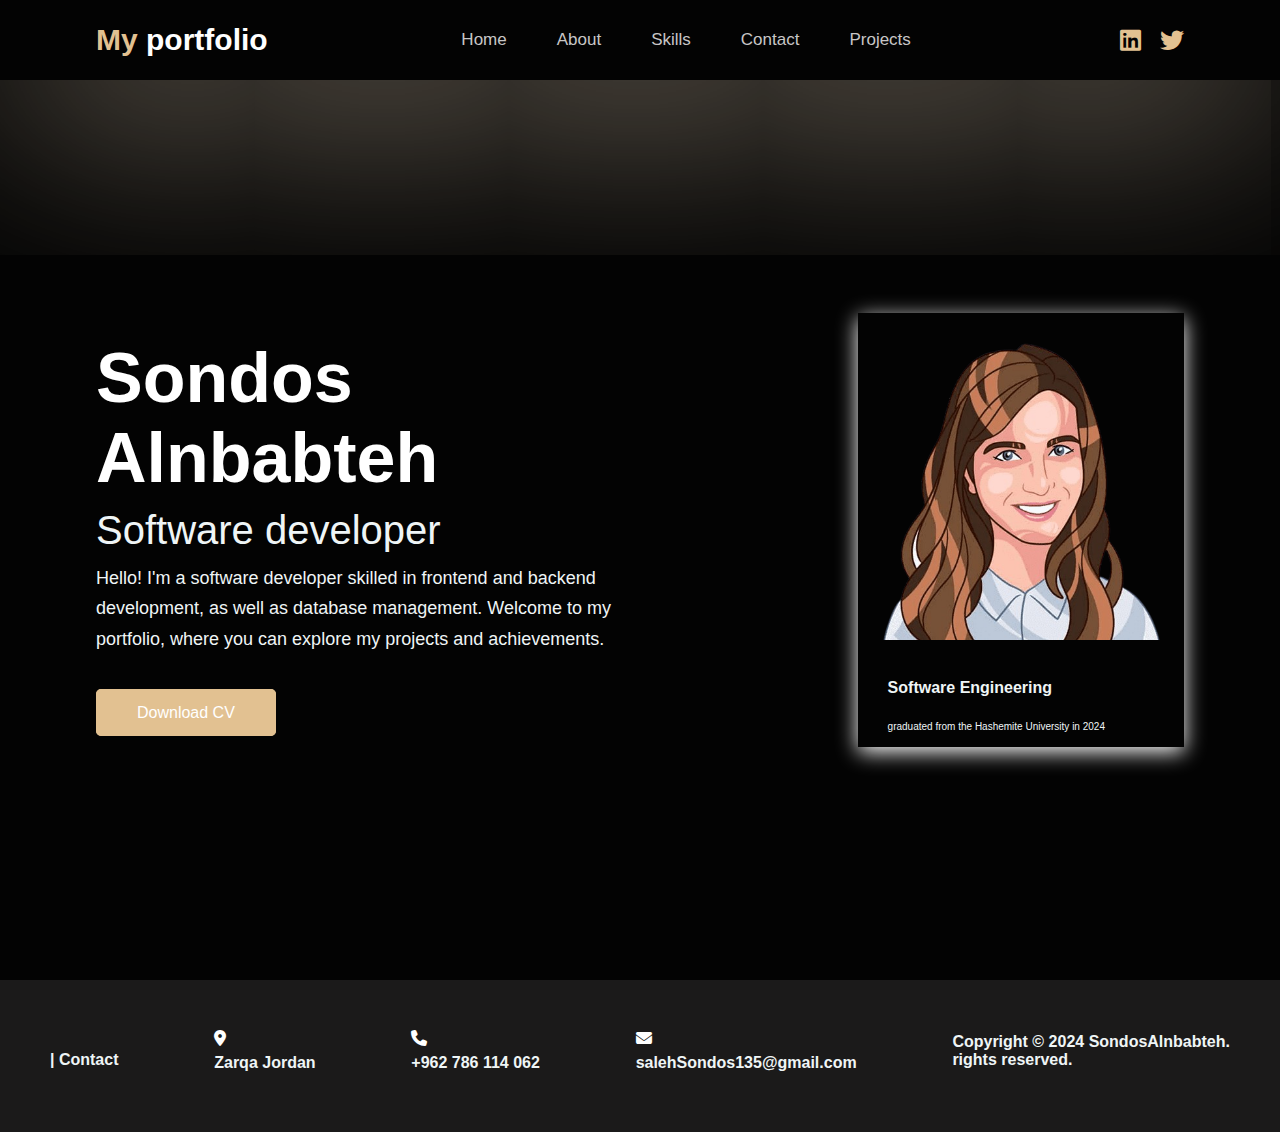
<file: index.html>
<!doctype html>
<html lang="en">
  <head>
    <meta charset="utf-8">
    <meta name="viewport" content="width=device-width, initial-scale=1">
    <title>Portfolio Website</title>
    <link rel="stylesheet" href="index.css">
    <link rel="stylesheet" href="https://cdnjs.cloudflare.com/ajax/libs/font-awesome/6.5.2/css/all.min.css">
  </head>
  <body>
<!---------------------header---------------------->
      <header>
        <nav>
         
          <a href="" class="logo"><span>My</span> portfolio</a>

          <ul class="links">
           <li ><a href="index.html">Home</a></li>
           <li><a href="about.html">About</a></li>
           <li><a href="skills.html">Skills</a></li>
           <li><a href="contact.html">Contact</a></li>
           <li><a href="projects.html">Projects</a></li>
          </ul>

          <div class="social-links">
            <a href="https://github.com/SondosAlnbabteh"><i class="fa-brands fa-linkedin"></i></a>
            <a href=""><i class="fa-brands fa-twitter"></i></a>
          </div>
          <i id="btnMenu" class="fa-solid fa-bars"></i>
        </nav>
      </header>
<!---------------------end header---------------------->
<!---------------------hero section---------------------->

      <div class="hero-sec">
        <div class="contanier">
          <div class="div-text">
              <h1>Sondos Alnbabteh</h1>
              <span>Software developer</span>
              <p>Hello! I'm a software developer skilled in frontend and backend development, as well as database management. Welcome to my portfolio, where you can explore my projects and achievements.</p>
             <!---------------not done-------------->
              <a href="cv.zip" download class="btn">Download CV</a>
          </div>
<!-----------------card-------------------->
            <div class="card">
              <img src="avatar-1-removebg-preview.png" alt="Avatar" style="width:100%">
              <div class="info">
                <h4><b>Software Engineering</b></h4> 
                <p>graduated from the Hashemite University in 2024</p> 
              </div>
            </div>
          
        </div>
      </div>
<!-----------------end card-------------------->    
<!------------------end hero section---------------------->
<!----------------footer--------------------->
      <footer class="footer-distributed">
      
           <div class="contact">
            <br>
            |
            <a href="contact.html">Contact</a>
           </div>

           <div>
             <i class="fa-solid fa-location-dot"></i>
             <p>Zarqa Jordan</p>
           </div>

           <div>
             <i class="fa-solid fa-phone"></i>
             <a href="tel:+962 786 114 062"><p>+962 786 114 062</p></a>
           </div>
           
           <div>
             <i class="fa-solid fa-envelope"></i>
             <p><a href="mailto:salehsondos135@gmail.com">salehSondos135@gmail.com</a></p>
           </div>

           <div>
            <p>Copyright © 2024 SondosAlnbabteh.<p> rights reserved.</p></p>
          </div>
           
       
      </footer>
    <!----------------/footer--------------------->
    <script>
      let btnMenu = document.getElementById("btnMenu");
      let NavLinks = document.querySelector(".links");

      btnMenu.onclick = function(){
        NavLinks.classList.toggle("active");
        btnMenu.classList.toggle("fa-times")
       
      }
    </script>
  </body>
</html>
</file>
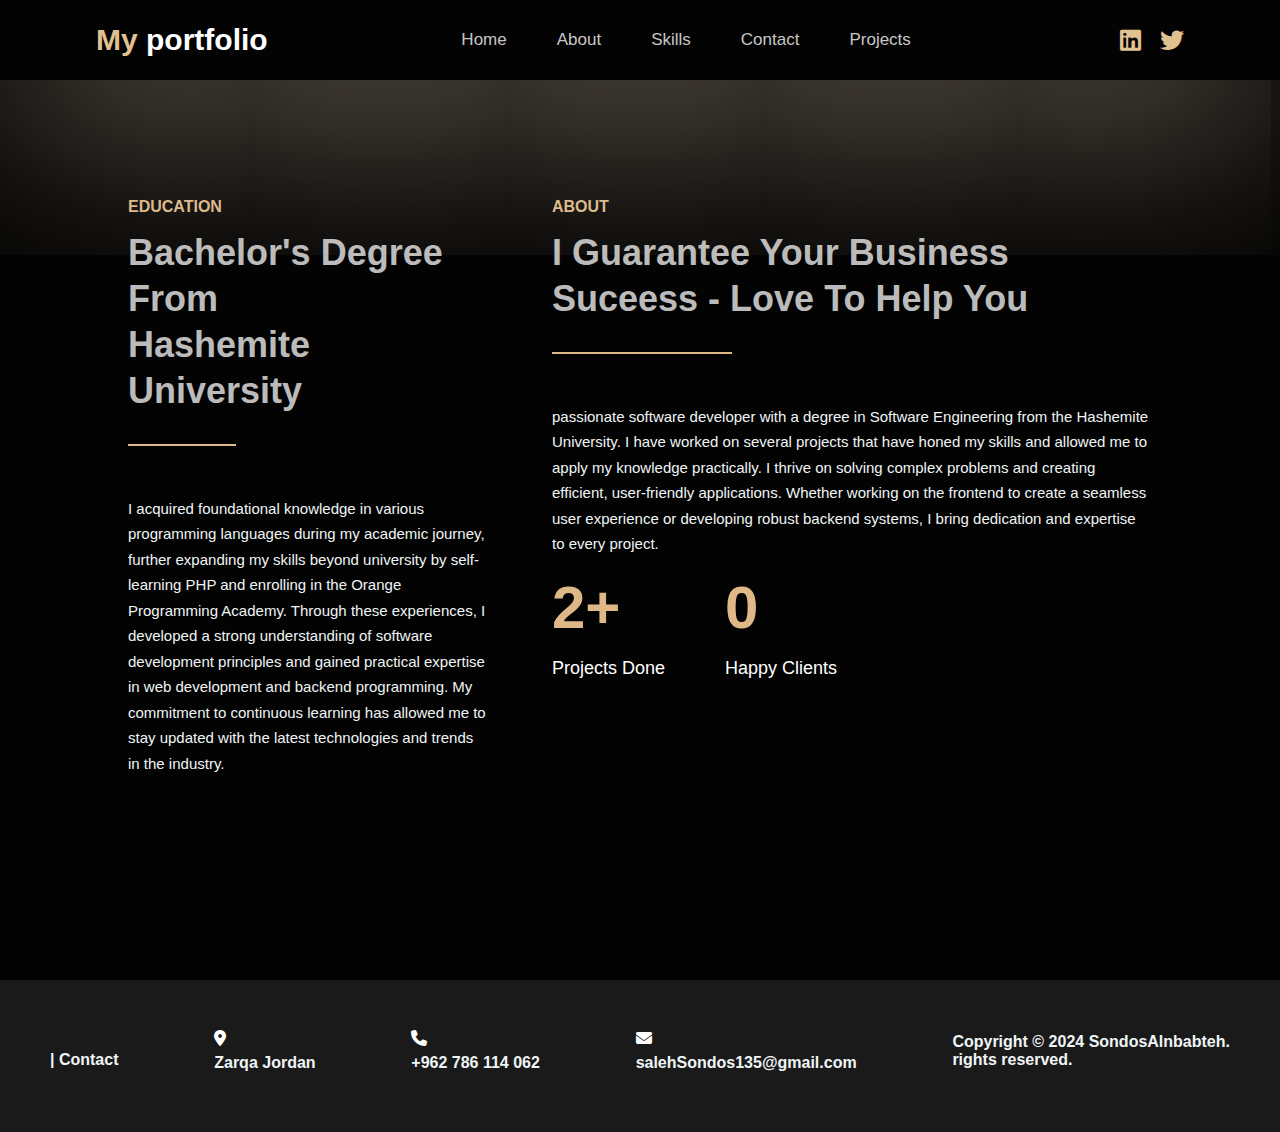
<file: about.html>
<!doctype html>
<html lang="en">
  <head>
    <meta charset="utf-8">
    <meta name="viewport" content="width=device-width, initial-scale=1">
    <title>About Me</title>
    <link rel="stylesheet" href="index.css">
    <link rel="stylesheet" href="https://cdnjs.cloudflare.com/ajax/libs/font-awesome/6.5.2/css/all.min.css">
  </head>
  <body>
<!---------------------header---------------------->
      <header>
        <nav>
         
          <a href="" class="logo"><span>My</span> portfolio</a>
          <ul class="links">
           <li><a href="index.html">Home</a></li>
           <li><a href="about.html">About</a></li>
           <li><a href="skills.html">Skills</a></li>
           <li><a href="contact.html">Contact</a></li>
           <li><a href="projects.html">Projects</a></li>
          </ul>

          <div class="social-links">
            <a href="https://github.com/SondosAlnbabteh"><i class="fa-brands fa-linkedin"></i></a>
            <a href=""><i class="fa-brands fa-twitter"></i></a>
          </div>
          <i id="btnMenu" class="fa-solid fa-bars"></i>
        </nav>
      </header>
<!---------------------end header---------------------->
<!-------------------------main------------------------->
<section class="about-me">
   <div class="education">
      <h4>Education</h4>
      <h1>Bachelor's degree from <br>Hashemite University</h1>
      <hr class="hr-about">
      <p>
        I acquired foundational knowledge in various programming languages during my academic journey, further expanding my skills beyond university by self-learning PHP and enrolling in the Orange Programming Academy. Through these experiences, I developed a strong understanding of software development principles and gained practical expertise in web development and backend programming. My commitment to continuous learning has allowed me to stay updated with the latest technologies and trends in the industry.</p>
   </div>

   <div class="text-about">
       <h4>About</h4>
       <h1>I guarantee your business<br>Suceess - Love to Help you</h1>
       <hr class="hr-about">
       <p>passionate software developer with a degree in Software Engineering from the Hashemite University. I have worked on several projects that have honed my skills and allowed me to apply my knowledge practically. I thrive on solving complex problems and creating efficient, user-friendly applications. Whether working on the frontend to create a seamless user experience or developing robust backend systems, I bring dedication and expertise to every project.
       </p>
       
       <div class="last-text">
          <div class="text1">
             <h3>2+</h3>
             <h5>Projects Done</h5>
          </div>

          <div class="text2">
             <h3>0</h3>
             <h5>Happy Clients</h5>
          </div>
       </div>
   </div>
</section>

<!-------------------------end main--------------------->
<!----------------footer--------------------->
      <footer class="footer-distributed">
      
           <div class="contact">
            <br>
            |
            <a href="contact.html">Contact</a>
           </div>

           <div>
             <i class="fa-solid fa-location-dot"></i>
             <p>Zarqa Jordan</p>
           </div>

           <div>
             <i class="fa-solid fa-phone"></i>
             <a href="tel:+962 786 114 062"><p>+962 786 114 062</p></a>
           </div>
           
           <div>
             <i class="fa-solid fa-envelope"></i>
             <p><a href="mailto:salehsondos135@gmail.com">salehSondos135@gmail.com</a></p>
           </div>

           <div>
            <p>Copyright © 2024 SondosAlnbabteh.<p> rights reserved.</p></p>
          </div>
       
      </footer>
    <!----------------/footer--------------------->
    <script>
      let btnMenu = document.getElementById("btnMenu");
      let NavLinks = document.querySelector(".links");

      btnMenu.onclick = function(){
        NavLinks.classList.toggle("active");
        btnMenu.classList.toggle("fa-times")
       
      }
    </script>
  </body>
</html>
</file>
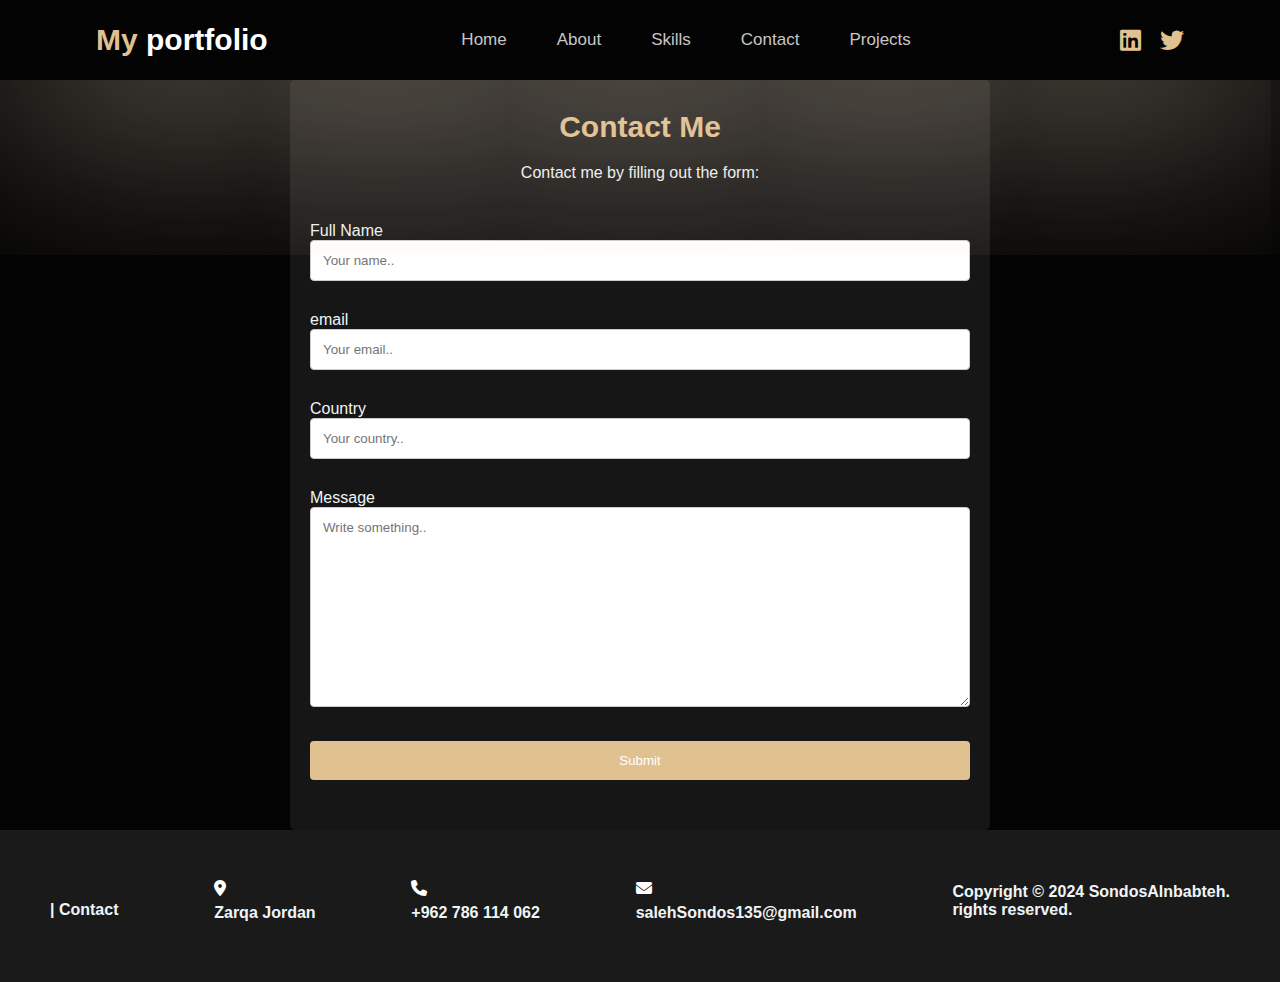
<file: contact.html>
<!doctype html>
<html lang="en">
  <head>
    <meta charset="utf-8">
    <meta name="viewport" content="width=device-width, initial-scale=1">
    <title>Contact Me</title>
    <link rel="stylesheet" href="index.css">
    <link rel="stylesheet" href="https://cdnjs.cloudflare.com/ajax/libs/font-awesome/6.5.2/css/all.min.css">
  </head>
  <body>
<!---------------------header---------------------->
      <header>
        <nav>
         
          <a href="" class="logo"><span>My</span> portfolio</a>
          <ul class="links">
           <li><a href="index.html">Home</a></li>
           <li><a href="about.html">About</a></li>
           <li><a href="skills.html">Skills</a></li>
           <li><a href="contact.html">Contact</a></li>
           <li><a href="projects.html">Projects</a></li>
          </ul>

          <div class="social-links">
            <a href="https://github.com/SondosAlnbabteh"><i class="fa-brands fa-linkedin"></i></a>
            <a href=""><i class="fa-brands fa-twitter"></i></a>
          </div>
          <i id="btnMenu" class="fa-solid fa-bars"></i>
        </nav>
      </header>
<!---------------------end header---------------------->


<main>
 <div class="contact-container">
    <div class="intro-contact">
        <h2>Contact Me</h2>
        <p>Contact me by filling out the form:</p>
    </div>
  <div class="row">

<!---------------------form side---------------------->
   <div class="columnForm">
  
      <form action="">
        <label for="fname">Full Name</label>
        <input type="text" id="fname" name="fullname" placeholder="Your name..">
    
        <label for="email">email</label>
        <input type="email" id="email" name="email" placeholder="Your email..">
    
        <label for="country">Country</label>
        <input type="text" id="country" name="country" placeholder="Your country..">
      
        <label for="Message">Message</label>
        <textarea id="Message" name="Message" placeholder="Write something.." style="height:200px"></textarea>
    
        <input type="submit" value="Submit">
      </form>
      
    </div>
<!------------------end form side---------------------->
   </div>
 </div> 
</main>

<!----------------footer--------------------->
      <footer class="footer-distributed">
      
           <div class="contact">
            <br>
            |
            <a href="contact.html">Contact</a>
           </div>

           <div>
             <i class="fa-solid fa-location-dot"></i>
             <p>Zarqa Jordan</p>
           </div>

           <div>
             <i class="fa-solid fa-phone"></i>
             <a href="tel:+962 786 114 062"><p>+962 786 114 062</p></a>
           </div>
           
           <div>
             <i class="fa-solid fa-envelope"></i>
             <p><a href="mailto:salehsondos135@gmail.com">salehSondos135@gmail.com</a></p>
           </div>

           <div>
            <p>Copyright © 2024 SondosAlnbabteh.<p> rights reserved.</p></p>
          </div>
       
      </footer>
    <!----------------/footer--------------------->
    <script>
      let btnMenu = document.getElementById("btnMenu");
      let NavLinks = document.querySelector(".links");

      btnMenu.onclick = function(){
        NavLinks.classList.toggle("active");
        btnMenu.classList.toggle("fa-times")
       
      }
    </script>
  </body>
</html>
</file>
<file: index.css>
*{
    padding: 0;
    margin: 0;
    box-sizing: border-box;
    font-family: sans-serif;
    text-decoration: none;
    color: #eff5f6;
}

body{
   background-color: #030303;
    margin: 0;
}
/********************navebar*********************/
header{
   
    background-color: #030303;
    top: 0;
    left: 0;
    right: 0;
    box-shadow: 1px 2px 240px rgb(223, 205, 180);
    z-index: 100;
    position: relative; 
}

header nav{
    display: flex;/*العناصر جمب بعض */
    justify-content: space-between;/*مشان يبعدوا عن بعض */
    align-items: center;/*نفس الصف*/
    width: 85%;
    margin: auto;
    height: 80px;
} 

header nav .logo{
    color: #fff;
    font-size: 30px;
    font-weight: bolder;
}
header nav .logo span{
    color: rgb(226, 193, 145);
}
header nav .links{
    display: flex;/*جمب بعض*/
    
}
header nav .links li{
    position: relative;
    margin: 0 25px; 
    height: 80px;
    line-height: 80px;/*مشان يجوا بالنص*/
    list-style: none;
}
header nav .links li::after{
    position: absolute;
    content: '';
    bottom: 0;
    left: 0;
    width: 0%;
    height: 2px;
    background: rgb(226, 193, 145);
    transition: 0.3s;
}

header nav .links li:hover::after
{
    width: 100%;
}
header nav .links li a{
    color: #c8c6c6;
    font-size: 17px;
}
header nav .social-links a i{
    color: rgb(226, 193, 145);
    font-size: 24px;
    margin-left: 15px;
}
header nav .social-links a i:hover{
    color: #fff;
}
/******************** end navebar*********************/
/*********************hero section*************************/
.hero-sec{
    height: 100vh;
    overflow: hidden;
}
.hero-sec .contanier{
    width: 85%;
    margin: auto;
    display: flex;
    justify-content: space-between;
    align-items: center;
    position: relative;
    height: 100%;
}
.hero-sec .contanier .div-text{
    width: 50%;
}
.hero-sec .contanier .div-text h1{
    color: #fff;
    font-size: 70px;
    margin-bottom: 10px;
}
.hero-sec .contanier .div-text span{
    font-size: 40px;
}
.hero-sec .contanier .div-text p{
    color: c8c6c6;
    font-size: 18px;
    margin: 10px 0px 50px;
    line-height: 1.7;
}
.hero-sec .contanier .div-text .btn{
   color: #fff;
   border: 1px solid rgb(226, 193, 145);
   background-color: rgb(226, 193, 145);
   padding: 14px 40px;
   border-radius: 5px;
   transition: 0.3s;
}
.hero-sec .contanier .div-text .btn:hover{
    background: transparent;
}

#btnMenu{
    display: none;
}
/********************* end hero section*************************/

/*********card**********/
.card {
    box-shadow: 0 5px 20px white;
    transition: 0.3s;
    width: 30%;
    line-height: 3;
  }
  
  .card:hover {
    box-shadow: 1px 8px 25px white;
  }
  
  .info{
    padding: 5px 30px;
   
  }

  .info p{
    font-size: x-small;
  }
  /*********end card**********/
/***************contact page*****************/

.contact-container {
    
    border-radius: 5px;
    background-color: #171616;
    padding: 10px;
    max-width: 700px; /* قم بتحديد الحد الأقصى للعرض */
    margin: 0 auto; /* لتوسيط العنصر */
    overflow: hidden; /
  }

  .intro-contact{
    text-align:center;
    margin-top: 20px;
    margin-bottom: 30px;
  }

  .intro-contact h2{
   font-size: 30px;
   margin-bottom: 20px;
   color:rgb(226, 193, 145)
  }

  input[type=text],input[type=email], textarea {
    width: 100%;
    padding: 12px;
    border: 1px solid #ccc;
    border-radius: 4px;
    box-sizing: border-box;
    margin-bottom: 10px; 
  }
  
  input[type=submit] {
    background-color:rgb(226, 193, 145) ;
    color: white;
    padding: 12px 20px;
    border: none;
    border-radius: 4px;
    cursor: pointer;
    margin-top: 20px;
    width: 100%; /* لجعل الزر يمتد على كامل العرض */
  }
  
  input[type=submit]:hover {
    background-color: rgb(230, 210, 179);
  } 

  .columnForm {
    width: 100%; 
    padding: 10px;
  }

  .columnForm input{
    margin-bottom: 30px;

  }
  
  
  
/***************end contact page*****************/
/****************skills page***********************/
#classification{
    padding: 25px 0 25px 0;
   
}
#title-skills{
    padding: 40px 0 ;
    text-align: center;
    font-size: 2rem;
    font-family: Verdana;
}
#classify-row{
    display: flex;
    padding: 0 100px 0 100px;
  
}
#classify-col{
    box-shadow: 2px 2px 2px #bbb;
    border: 1px solid #bbb;
    background-color: #0c110d;
    margin: 10px;
    padding: 10px;
    flex: 1;
    text-align: center;
}
#classify-col h2{
    background-color: rgb(226, 193, 145);
    color: #131111;
    text-align: center;
    padding: 5px;
    
}
#classify-col h5{
    margin-bottom: 10px;
    line-height: 25px;
    margin-top: 10px;
}
#image{
  
    margin:20px auto;
    width: 100px;
    height: 100px;
    border-radius: 50%;
    padding: 5px;
    border: 2px solid rgb(24, 24, 23);
}
#image img{
    
    width: 100%;
    height: 100%;
    border-radius: 50%;
    object-fit: cover;
}



/*****************end skills page*****************/
/********************About page**********************/
.about-me{
    padding: 4% 10%;
    width: 100%;
    height: 100vh;
    display: flex;
    gap: 4rem;
}
.education{
    padding: 6% 0;
    max-width: 600px;
    color: #fff;
    font-size: 15px;
    font-weight: 200;
    line-height: 1.7;
    margin-bottom: 60px;
    flex: 1;
}
.text-about{
    padding: 6% 0;
}
.about-me h4{
    color: burlywood;
    font-size: 16px;
    font-weight: 600;
    text-transform: uppercase;
    margin-bottom: 10px;
}
.about-me h1{
    color: #bbb;
    font-size: 36px;
    text-transform: capitalize;
    font-weight: 700;
    line-height: 46px;
    margin-bottom: 30px;
}
.hr-about{
    width: 30%;
    border: none;
    height: 2px;
    background-color: burlywood;
    margin-bottom: 50px;
}
.text-about{
    max-width: 600px;
    color: #fff;
    font-size: 15px;
    font-weight: 400;
    line-height: 1.7;
    margin-bottom: 60px;
}
.last-text{
    display: flex;
}
.text1{
    margin-right: 60px;
}
.last-text h3{
    color: burlywood;
    font-size: 60px;
    font-weight: 700;
}
.last-text h5{
    color: #fff;
    font-size: 18px;
    font-weight: 500;
    line-height: 18px;
}

/******************end About page*********************/
/******************projects page*****************/
.contener-projects{
    align-items: center;
}
.projects-titel{
    color: #fff;
    text-align: center;
    margin-top: 5%;
    font-size: 50px;
}

.project-description{

   line-height: 30px;

}

.container-projects {

    padding: 64px;
    
  }
  
  .row-projects:after {
    content: "";
    display: table;
    clear: both
  }
  
  .column-55 {
    float: left;
    width: 55.66666%;
    padding: 30px;
  }
  
  .column-33 {
    float: left;
    width: 33.33333%;
    padding: 20px;
  }
  
  .large-font {
    margin-bottom:15px ;
    font-size: 28px;
  }
  
  .xlarge-font {
    font-size: 54px
  }
  
  .button {
    border: none;
    color: white;
    padding: 14px 28px;
    font-size: 16px;
    cursor: pointer;
    background-color: burlywood;
    margin-top: 40px;
  }
  
  video{
    display: block;
    height: auto;
    max-width: 100%;
  }
  
  @media screen and (max-width: 1000px) {
    .column-55,
    .column-33 {
      width: 100%;
      text-align: center;
    }
    video,
    .portfolioImg{
      margin: auto;
    }
    .column-33 img{
        width: 50%;
        height: 20%;
    }
    .projects-titel{
        
        font-size: 30px;
    }
    .project-description{
        line-height: 20px;
     }
     .large-font {
       
        font-size: 18px;
      }
      
      .xlarge-font {
        font-size: 44px
      }
      .button {
       
        font-size: 10px;
       
      }
     
  }
/******************end projects page*****************/
/****************footer****************/

.footer-distributed{
    background-color: rgb(27, 26, 26);

   
    text-align: left;
    font: bold 16px sans-serif;
    padding: 50px 50px 60px 50px;
  
    display: flex;
    justify-content: space-between;
    align-items: center;
  
}


.footer-distributed i{
    margin-bottom: 8px;
    color: #ffff;
}

.contact a:hover{
color: rgb(226, 193, 145);
}

 
/******end footer**/


/*  Responsive */

@media (max-width : 888px) {
    header nav .links{
        position: absolute;
        top: 100%;
        right: -450px;
        flex-direction: column;
        background-color:rgb(0, 0, 0) ;
        border-left: 1px solid #444444a8;
        width: 400px;
        height: 100vh;
        z-index: 100;
        text-align: center;
        padding: 20px 0;
        transition: 0.3s;
    }
    header nav .links.active{
        right: 0;
    }
    
    .social-links{
        display: none;
    }
    #btnMenu{
        display: block;
        font-size: 30px;
    }
    .hero-sec{
        height: auto;
    }

    .hero-sec .contanier{
        flex-direction: column;
    }

    .hero-sec .contanier .div-text{
        width: 80%;
        margin-top:150px;
        margin-bottom: 60px;
        text-align: center;
    }

    .hero-sec .contanier .dic-img{
        position: relative;
        width: 50%;
    }

    .hero-sec .contanier .div-text h1{
    
        font-size: 50px;
   
    }

    .hero-sec .contanier .div-text span{
        font-size: 30px;
    }

    /*************Responsive card************/
   
      .card{
        line-height: 2;
        font-size: small;
        overflow: hidden; 
        box-shadow: 0px 3px 3px  white;
      }
      .info{
        padding: 5px 15px;
       
      }

    /*********end Responsive card************/

    /**********Responsive footer**********/
    
    footer{
        position: static;
    }

    .footer-distributed  
    {
        display: block;
        width: 100%;
        margin-bottom: 40px;
        text-align: center; 
       
    }

    /**********end Responsive footer**********/
    /**********Responsive skills page**********/

    #classify-row{
        flex-wrap: wrap;
        padding: 0 10px 0 10px;
    }
    /**********end Responsive skills page**********/
    

}

 /**********Responsive about page**********/
 @media(max-width:1385) {
 .about-me{
    padding: 4% 4%;
    transition: .3s;
 }
 .education{
    width: 500px;
    height: auto;
    transition: .3s;
 }
}
 @media(max-width:1240px){
    .text-about h1{
        font-size: 30px;
        transition: .3s;
    }
 }
 @media (max-width:1040px) {
    .about-me{
        flex-wrap: wrap;
        height: 100%;
      
    }
    .main-img img{
        padding-top: 40px;
    }
 }
 /**********end Responsive about page**********/

@media (max-width:437px)
{
    .hero-sec .contanier .div-text h1{
    
        font-size: 35px;
   
    }
    .hero-sec .contanier .div-text span{
        font-size: 25px;
    }
    .hero-sec .contanier .div-text p{
        font-size: 16px;
    }
    
}
/***************Responsive contact page*****************/
@media screen and (max-width: 700px) {
    .columnForm, input[type=submit] {
      width: 100%;
      margin-top: 0;
    }
  }
  @media screen and (max-width: 1147px) {
    .columnForm, input[type=submit] {
      width: 100%;
      margin-top: 0;
    }
  }
  /***************end Responsive contact page*****************/
</file>
